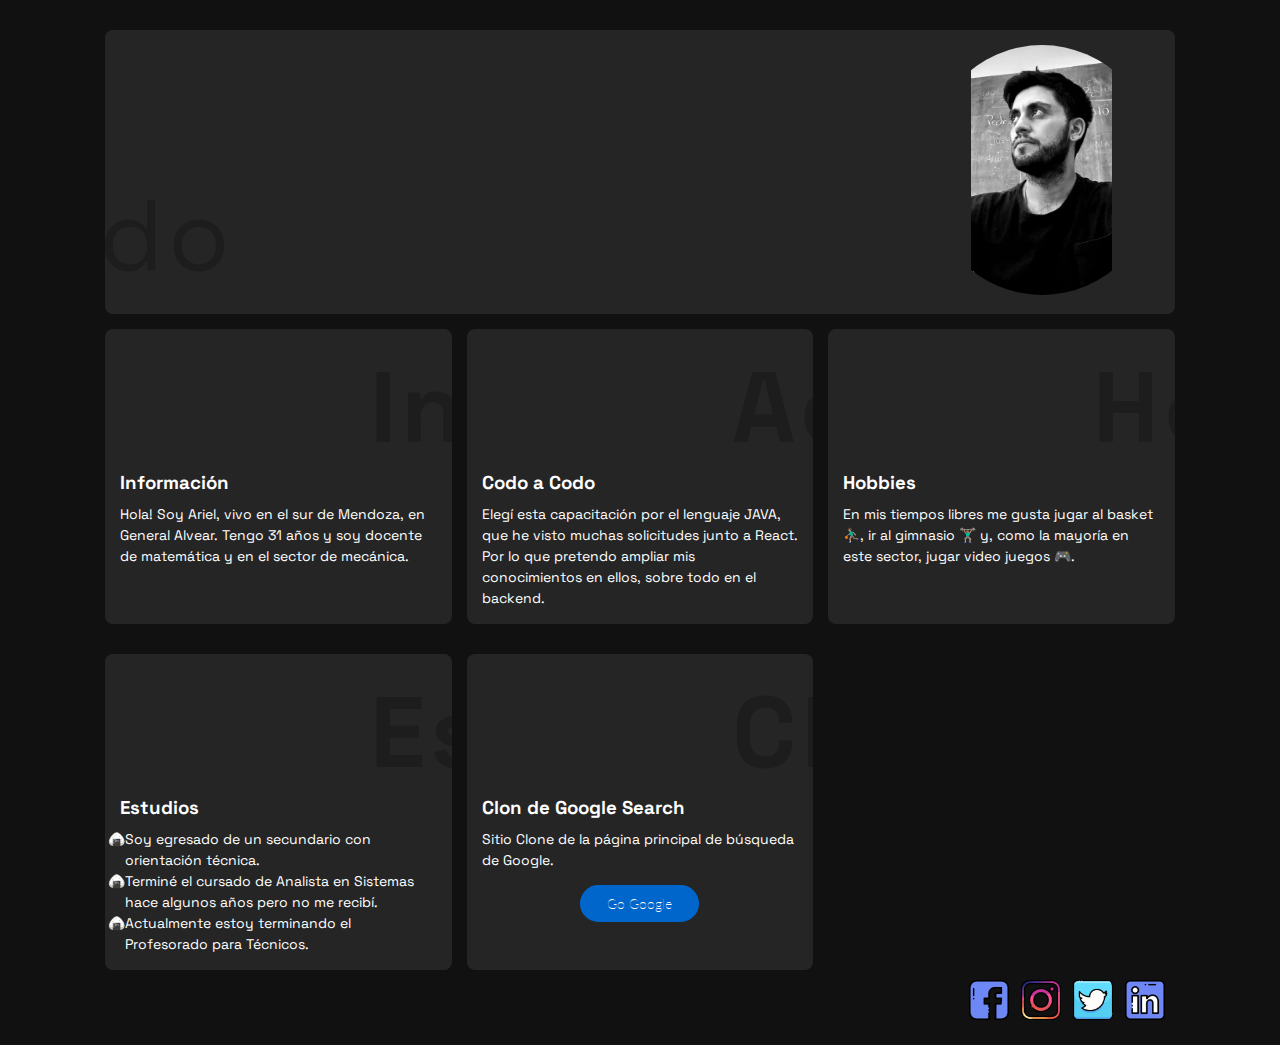
<file: index.html>
<!DOCTYPE html>
<html lang="en">

<head>
  <meta charset="UTF-8">
  <meta http-equiv="X-UA-Compatible" content="IE=edge">
  <link rel="shortcut icon" href="favicon.ico" type="image/x-icon">
  <meta name="viewport"
    content="width=device-width, user-scalable=no, initial-scale=1.0, maximum-scale=1.0, minimum-scale=1.0">
  <link rel="preconnect" href="https://fonts.googleapis.com">
  <link rel="preconnect" href="https://fonts.gstatic.com" crossorigin>
  <link href="https://fonts.googleapis.com/css2?family=Space+Grotesk:wght@300;400;500;600;700&display=swap"
    rel="stylesheet">
  <link rel="stylesheet" href="./style/style.css">

  <title> My presentation </title>
</head>

<body>
  <div class="container">

    <div class="card ariel">
      <div class="card-title"> Ariel Maldonado</div>
      <!-- <img class="fotito" src="./img/foto.jpg" alt="ariel"> -->
      <div class="fotito"></div>
    </div>

    <div class="cards">
      <div class="card info">
        <h2 class="card-title-large">Info..</h2>
        <h3 class="card-title-small">Información</h3>
        <p class="card-description">
          Hola! Soy Ariel, vivo en el sur de Mendoza, en General Alvear. Tengo 31 años y soy docente de matemática y en
          el sector de mecánica.
        </p>
      </div>
      <div class="card here">
        <h2 class="card-title-large">Aquí..</h2>
        <h3 class="card-title-small">Codo a Codo</h3>
        <p class="card-description">
          Elegí esta capacitación por el lenguaje JAVA, que he visto muchas solicitudes junto a React. Por lo que
          pretendo ampliar mis conocimientos en ellos, sobre todo en el backend.
        </p>
      </div>

      <div class="card hobbies">
        <h2 class="card-title-large">Hobbies</h2>
        <h3 class="card-title-small">Hobbies</h3>
        <p class="card-description">
          En mis tiempos libres me gusta jugar al basket ⛹🏽‍♂️, ir al gimnasio 🏋🏽‍♂️ y, como la mayoría en este
          sector, jugar video
          juegos 🎮.
        </p>
      </div>

      <div class="card study">
        <h2 class="card-title-large">Estudios</h2>
        <h3 class="card-title-small">Estudios</h3>
        <ul class="card-description">
          <li>Soy egresado de un secundario con orientación técnica.</li>
          <li>Terminé el cursado de Analista en Sistemas hace algunos
            años pero no me recibí.</li>
          <li>Actualmente estoy terminando el Profesorado para Técnicos.</li>
        </ul>
      </div>

      <div class="card clon">
        <h2 class="card-title-large">Clon</h2>
        <h3 class="card-title-small">Clon de Google Search</h3>
        <p class="card-description">
          Sitio Clone de la página principal de búsqueda de Google.
        </p>
        <a href="./pages/googleClon.html"  class="btn-google">
          <button class="btn-G">
            Go Google
          </button>
        </a>
      </div>

    </div>

    <div class="social">
      <a href="https://www.facebook.com/areilo23/" target="_blank">
        <div class="icon-face"></div>
      </a>
      <a href="https://www.instagram.com/arielm2319/" target="_blank">
        <div class="icon-insta"></div>
      </a>
      <a href="https://twitter.com/aamaldonado91" target="_blank">
        <div class="icon-twit"></div>
      </a>
      <a href="https://www.linkedin.com/in/ariel-alejandro-maldonado-68276224b/" target="_blank">
        <div class="icon-link"></div>
      </a>
    </div>

  </div>
</body>

</html>
</file>
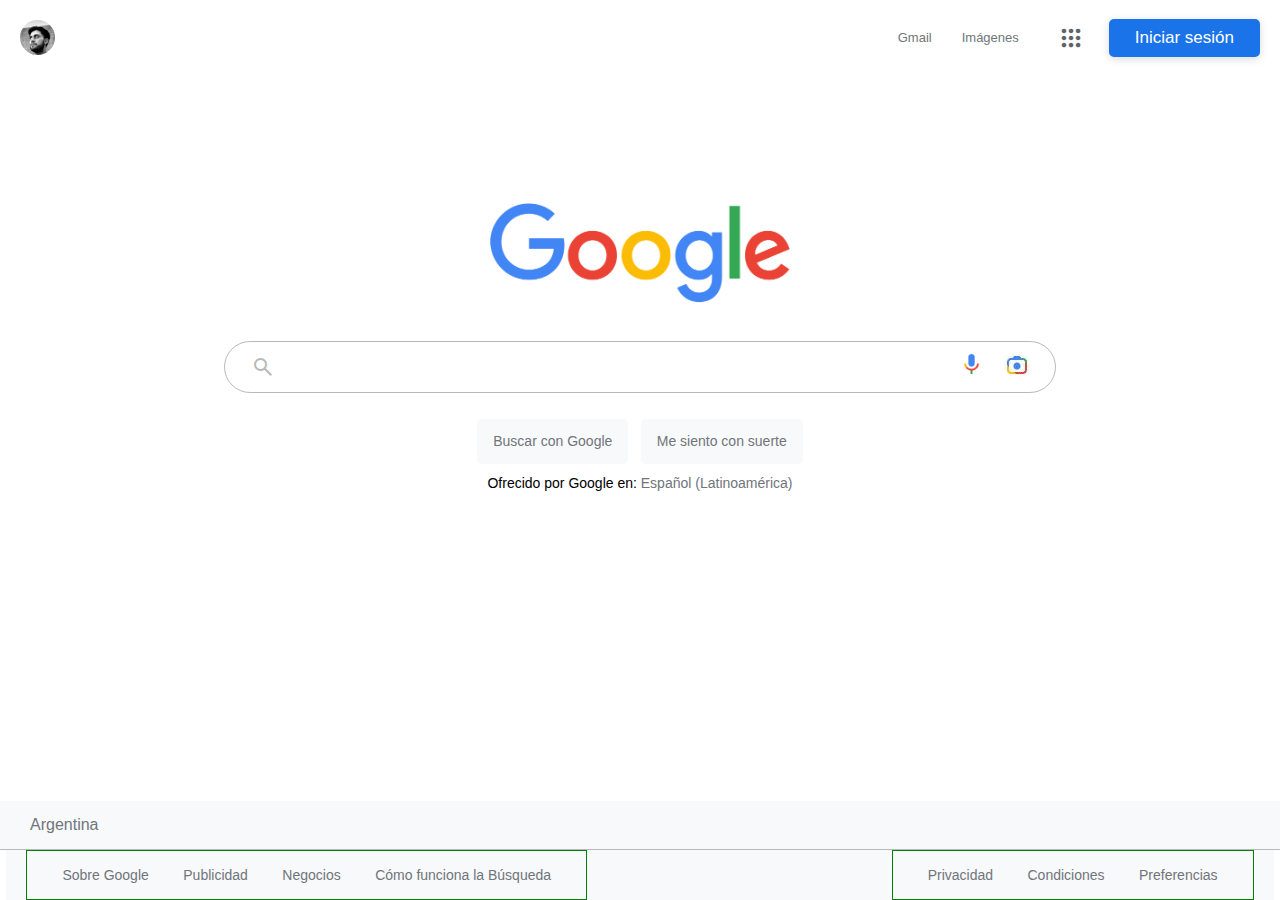
<file: pages/googleClon.html>
<!DOCTYPE html>
<html lang="en">

<head>
  <meta charset="UTF-8">
  <meta http-equiv="X-UA-Compatible" content="IE=edge">
  <meta name="viewport" content="width=device-width, initial-scale=1.0">
  <link rel="stylesheet" href="../style/styleG.css">
  <link rel="stylesheet"
    href="https://fonts.googleapis.com/css2?family=Material+Symbols+Outlined:opsz,wght,FILL,GRAD@20..48,100..700,0..1,-50..200" />
  <link rel="stylesheet"
    href="https://fonts.googleapis.com/css2?family=Material+Symbols+Outlined:opsz,wght,FILL,GRAD@20..48,100..700,0..1,-50..200" />
  <link rel="stylesheet"
    href="https://fonts.googleapis.com/css2?family=Material+Symbols+Outlined:opsz,wght,FILL,GRAD@20..48,100..700,0..1,-50..200" />
  <title>Google Search</title>
</head>

<body>

  <div class="navbar">
    <div class="presentation">
      <abbr title="Back to Presentation">
        <a href="../index.html">
          <div class="icon2"></div>
        </a>
      </abbr>
    </div>

    <div class="nav">
      <a href="https://www.google.com/intl/es-419/gmail/about/" class="pe"> Gmail </a>
      <a href="https://www.google.com.ar/imghp?hl=es-419&ogbl" class="pe"> Imágenes </a>
      <a>
        <span class="material-symbols-outlined"> apps </span>
      </a>
      <button class="sesion">
        Iniciar sesión
      </button>
    </div>

  </div>

  <div class="container">
    <div class="title">
      <img src="../img/google.png" alt="">
    </div>


    <div class="search-bar">
      <span class="material-symbols-outlined">
        search
      </span>
      <input type="text">
      <abbr title="Búsqueda por voz">
        <img src="../img/microfono google.png" alt="" width="25px">
      </abbr>
      <abbr title="Búsqueda por imagen">
        <img src="../img/cameraG.JPG" alt="" class="camera">
      </abbr>
    </div>


    <div class="buttons">
      <button>
        <a href="">
          Buscar con Google
        </a>
      </button>

      <button>
        <a href="https://www.google.com/doodles">
          Me siento con suerte
        </a>
      </button>

      <div class="region">
        Ofrecido por Google en: <a href=""> Español (Latinoamérica) </a>
      </div>
    </div>
  </div>

  <footer>

    <div class="country">
      Argentina
    </div>
    <div class="line"></div>
    <div class="foot">

      <div class="footL">
        <a href="https://about.google/?utm_source=google-AR&utm_medium=referral&utm_campaign=hp-footer&fg=1">Sobre
          Google</a>
        <a
          href="https://ads.google.com/intl/es-419_ar/home/?subid=ww-ww-et-g-awa-a-g_hpafoot1_1!o2&utm_source=google.com&utm_medium=referral&utm_campaign=google_hpafooter&fg=1">Publicidad</a>
        <a
          href="https://smallbusiness.withgoogle.com/intl/es-419_ar/?subid=ww-ww-et-g-awa-a-g_hpbfoot1_1!o2&utm_source=google&utm_medium=ep&utm_campaign=google_hpbfooter&utm_content=google_hpbfooter&gmbsrc=ww-ww-et-gs-z-gmb-s-z-u~sb-g4sb_srvcs-u&c=AR#!/">Negocios</a>
        <a href="https://www.google.com/search/howsearchworks/?fg=1">Cómo funciona la Búsqueda</a>
      </div>

      <div class="footR">
        <a href="https://policies.google.com/privacy?hl=es-419&fg=1">Privacidad</a>
        <a href="https://policies.google.com/terms?hl=es-419&fg=1">Condiciones</a>
        <a href="">Preferencias</a>
      </div>
    </div>

  </footer>

</body>

</html>
</file>
<file: style/style.css>
@import url('https://fonts.googleapis.com/css2?family=Bebas+Neue&family=Koulen&family=Lato&family=Nunito&family=Playfair+Display:ital@1&family=Prata&family=Raleway:ital,wght@1,100&family=Roboto&family=Roboto+Condensed&family=Teko&display=swap');

*,
*::before,
*::after {
	margin: 0;
	padding: 0;
	box-sizing: border-box;
}

::root {
	scroll-behavior: smooth;
}

html {
	font-size: 62.5%;
}

html,
body {
	height: 100%;
}

body {
	font-family: 'Space Grotesk', sans-serif;
	font-size: 1.6rem;
	color: #fff;
	background-color: #111111;
	display: grid;
	place-items: center;
}

/* General styles end*/
.container {
	max-width: 110rem;
	padding: 1.5rem;
}

ul {
	margin-left: 0.5rem;
}

li {
	list-style: "🍙";
}

.cards {
	min-height: 60rem;
	display: grid;
	grid-template-columns: repeat(auto-fit, minmax(30rem, 1fr));
	grid-gap: 1.5rem;
}

.card {
	background: rgb(38, 37, 37);
	color: #fff;
	padding: 1.5rem;
	overflow: hidden;
	border-radius: 0.8rem;
	margin-top: 1.5rem;
}

.ariel {
	display: flex;
	justify-content: space-between;
}

.fotito {
	width: 25rem;
	height: 25rem;
	background-image: url(../img/foto.webp);
	background-position: center;
	background-repeat: no-repeat;
	background-size: contain;
	border-radius: 50%;
	/* display: none; */
}

.card:hover {
	filter: drop-shadow(2px 2px 4px rgb(184, 172, 172));
	/* box-shadow: 2px 2px 4px rgba(241, 238, 59, 0.479); */
	transform: scale(1.02);
}

.card-title-large {
	font-size: 10rem;
	letter-spacing: 0.5rem;
	color: #1d1d1d;
	user-select: none;
	transform: translateX(25rem);
	transition: transform 2.5s;
}

.card-title {
	font-size: 10rem;
	letter-spacing: 0.5rem;
	color: #1d1d1d;
	user-select: none;
	transform: translateX(-47rem);
	transition: transform 2s;
}

.card-title-small {
	margin-bottom: 1rem;
}

.card-description {
	font-size: 1.4rem;
	line-height: 1.5;
}

.card:hover .card-cta {
	background-color: #262525;
}

.card:hover .card-title-large {
	transform: translateX(0%);
	color: #fff;
}

.card:hover .card-title {
	transform: translateX(15%);
	color: #fff;
}

.card.ariel:hover {
	background-image: linear-gradient(to top, #09203f 0%, #537895 100%);
}

.card.info:hover {
	background-image: linear-gradient(to right, #f78ca0 0%, #f9748f 19%, #fd868c 60%, #fe9a8b 100%);
}

.card.here:hover {
	background-image: linear-gradient(180deg, #2af598 0%, #009efd 100%);
}

.card.hobbies:hover {
	background-image: linear-gradient(to top, #48c6ef 0%, #6f86d6 100%);
}

.card.study:hover {
	background-color: rgb(66, 103, 178);
}

.card.clon:hover {
	background-image: linear-gradient(to right, rgb(66, 133, 244) 0%, rgb(52, 168, 83) 19%, rgb(251, 188, 5) 60%, rgb(234, 67, 53) 100%);
}

.social {
	display: flex;
	justify-content: end;
	gap: 1.2rem;
	margin: 1rem;
}

a img {
	width: 4rem;
	padding: 0;
}

.icon-face {
	background-image: url(../icons/facebook.webp);
}

a div:hover {
	transform: scale(1.05);
	filter: drop-shadow(0px 0px 4px rgb(184, 172, 172));
}

.icon-face {
	width: 4rem;
	height: 4rem;
	background-image: url(../icons/facebook.webp);
	background-position: center;
	background-repeat: no-repeat;
	background-size: contain;
}

.icon-insta {
	width: 4rem;
	height: 4rem;
	background-image: url(../icons/instagram.webp);
	background-position: center;
	background-repeat: no-repeat;
	background-size: contain;
}

.icon-twit {
	width: 4rem;
	height: 4rem;
	background-image: url(../icons/gorjeo.webp);
	background-position: center;
	background-repeat: no-repeat;
	background-size: contain;
}

.icon-link {
	width: 4rem;
	height: 4rem;
	background-image: url(../icons/linkedin.png);
	background-position: center;
	background-repeat: no-repeat;
	background-size: contain;
}

div .btn-google {
	text-decoration: none;
	display: flex;
}

.btn-G {
	font-family: Lato;
	font-weight: 100;
	font-size: 14px;
	color: #fff;
	background-color: #0066CC;
	padding: 8px 25px;
	margin: 14px auto;
	border: solid #0066cc 2px;
	box-shadow: rgb(0, 0, 0) 0px 0px 0px 0px;
	border-radius: 50px;
	transition: 1299ms;
	transform: translateY(0);
	display: flex;
	flex-direction: row;
	align-items: center;
	cursor: pointer;
}

.btn-G:hover {
	transition: 1299ms;
	padding: 10px 50px;
	transform: translateY(-0px);
	background-color: #fff;
	color: #0066cc;
	border: solid 2px #0066cc;
}

@media screen and (max-width: 800px) {
	.card-title {
		font-size: 7rem;
	}

	.ariel {
		width: 90vw;
		flex-wrap: wrap;
		justify-content: center;
	}

	.card:hover .card-title {
		transform: translateX(1%);
		color: #fff;
	}

	.cards {
		width: 90vw;
		display: flex;
		flex-direction: column;
	}

	.card-title-large {
		font-size: 5rem;
		transform: translateX(57rem);
		transition: transform 2.5s;
	}

	.card:hover .card-title-large {
		transform: translateX(0%);
		color: #fff;
	}

	.social {
		justify-content: space-between;
	}
}
</file>
<file: style/styleG.css>
:root {
  --color-gray: rgb(114, 116, 117, 0.5);
  --color-gray-light: #f8f9fa;
  --color-white: #fff;
  --color-black: #202124;
  --back-gray: #3c4043;
}

*,
*::before,
*::after {
  margin: 0;
  padding: 0;
  box-sizing: border-box;
}

html,
body {
  width: 100vw;
  position: relative;
}

body {
  font-family: Arial, Helvetica, sans-serif;
}

li {
  list-style: none;
}


/************** NAVBAR **************/
.navbar {
  width: 100%;
  position: sticky;
  text-align: center;
  display: flex;
  justify-content: center;
  align-items: center;
  flex-direction: row;
}
.presentation{
  width: 15%;
  display: flex;
  justify-content: flex-start;
  align-items: center;
  padding: 0 20px;
}
.presentation .icon2 {
  width: 35px;
  height: 35px;
  background-image: url(../img/foto.webp);
  background-repeat: no-repeat;
  background-size: cover;
  border-radius: 50%;
}
.nav{
  width: 85%;
  display: flex;
  justify-content: flex-end;
  align-items: center;
  padding: 0 20px;
}
.navbar a {
  font-size: 13px;
  margin: 15px;
  text-decoration: none;
}

.pe:hover {
  text-decoration: underline;
}

.navbar a span {
  display: flex;
  justify-content: center;
  align-items: center;
  width: 45px;
  height: 45px;
  border-radius: 50%;
  font-size: 28px;
  color: #5f6368;
}

.navbar a span:hover {
  display: flex;
  justify-content: center;
  align-items: center;
  width: 45px;
  height: 45px;
  border-radius: 50%;
  background-color: var(--color-gray-light);
  cursor: pointer;
}

.sesion {
  max-height: 38px;
  font-family: Arial, Helvetica, sans-serif;
  font-weight: 100;
  font-size: 17px;
  color: white;
  background-color: #1a73e8;
  padding: 9px 23px;
  border: solid #1a73e8 3px;
  box-shadow: rgba(0, 0, 0, 0.15) 0px 2px 8px;
  border-radius: 5px;
  transition: 299ms;
  transform: translateY(0);
  display: flex;
  flex-direction: row;
  align-items: center;
  cursor: pointer;
}

.sesion:hover {
  background-color: #0055aa;
  border: solid 3px #0055aa;
  box-shadow: rgba(0, 0, 0, 0.3) 2px 2px 8px;
}

/************** TITLE **************/
.container {
  display: flex;
  justify-content: center;
  align-items: center;
  flex-direction: column;
  text-align: center;
  margin-bottom: 50px;
}

.title img {
  width: 45%;
  margin-top: 14%;
}

/************** Search Bar **************/
.search-bar {
  border: 1px solid;
  border-color: var(--color-gray);
  height: 10%;
  width: 65%;
  border-radius: 50px;
  display: flex;
  justify-content: center;
  align-items: center;
  margin-bottom: 15px;
}

.search-bar:hover {
  box-shadow: 0px 0px 7px var(--color-gray);
}

.search-bar span,
.search-bar img {
  margin: 10px;
  color:var(--color-gray);
}
.camera{
  border-radius: 50%;
}
input {
  width: 80%;
  height: 30px;
  border: hidden;
  border-style: hidden;
}

input:focus {
  outline: none;
}

.region a {
  text-decoration: none;
}

.buttons button a {
  text-decoration: none;
}

/************** Buttons **************/
.buttons button {
  height: 45px;
  min-width: 54px;
  margin: 11px 4px;
  padding: 0px 16px;
  border: none;
  border-radius: 5px;
  color: var(--color-black);
  background-color: var(--color-gray-light);
  font-size: 14px;
  cursor: pointer;
}

.buttons button:hover {
  border: 1px solid var(--color-gray);
  box-shadow: 0 1px 1px rgba(0, 0, 0, 0.15);
}

.region {
  font-size: 14px;
}

/************** Footer **************/
footer {
  position: fixed;
  left: 0px;
  bottom: 0px;
  display: flex;
  justify-content: center;
  align-items: center;
  flex-wrap: wrap;
  margin-bottom: 0;
  color: #70757a;
}

.country {
  width: 100%;
  background-color: var(--color-gray-light);
  padding: 15px 30px;
}

.line {
  width: 100%;
  height: 1px;
  background-color: var(--color-gray);
}

/************** Foot **************/
.foot {
  width: 99vw;
  display: flex;
  justify-content: space-between;
  align-items: center;
  flex-wrap: wrap;
  padding: 0 20px;
  background-color: var(--color-gray-light);
}


.foot div a {
  margin: 0;
  padding: 15px;
  font-size: 14px;
  text-decoration: none;
}
.footL {
  padding: 15px 20px ;
  border: 1px solid green;
}
.footR {
  padding: 15px 20px ;
  border: 1px solid green;
}
.foot a:hover,
.region a:hover {
  text-decoration: underline;
}

a:-webkit-any-link {
  color: #70757a;
}

@media screen and (max-width: 900px) {
  .foot{
    justify-content: center;
  }
  .footL{
    display: flex;
    align-items: center;
    justify-content: center;
    flex-wrap: wrap;
  }
}
</file>
